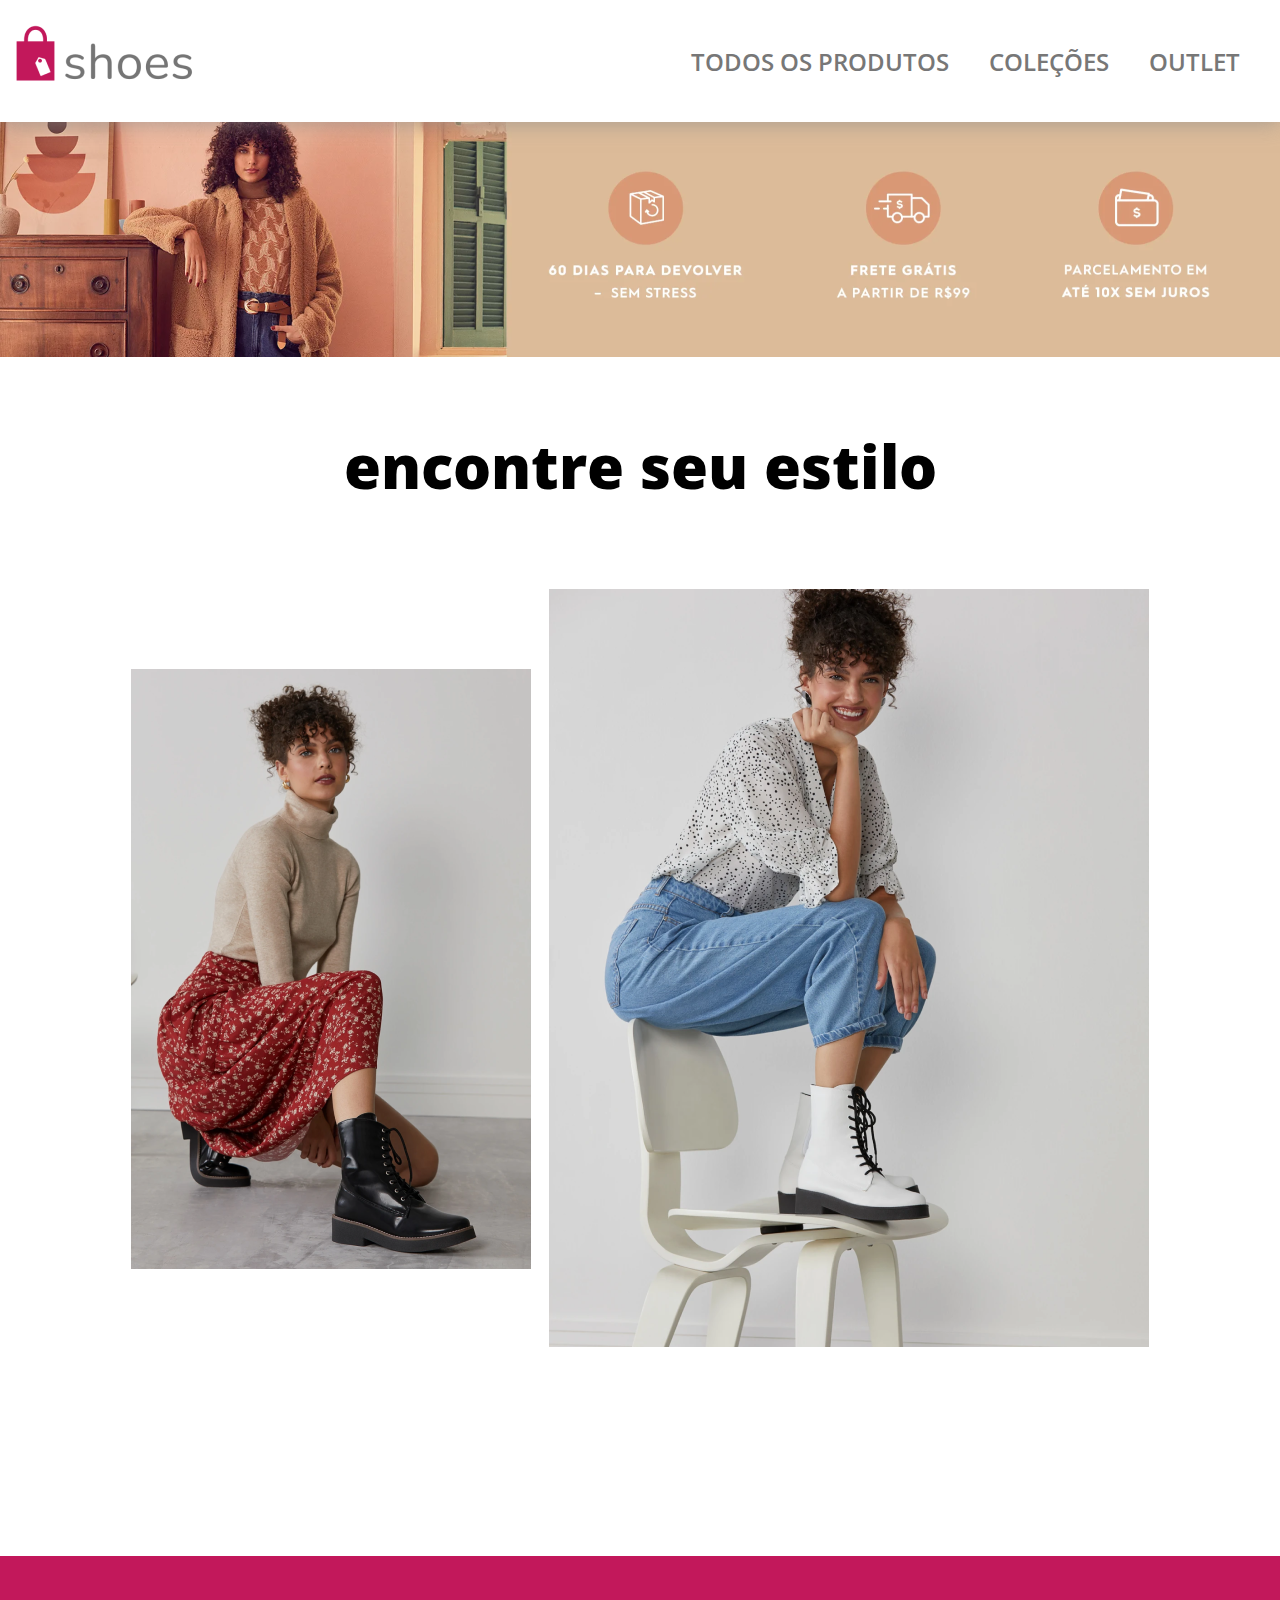
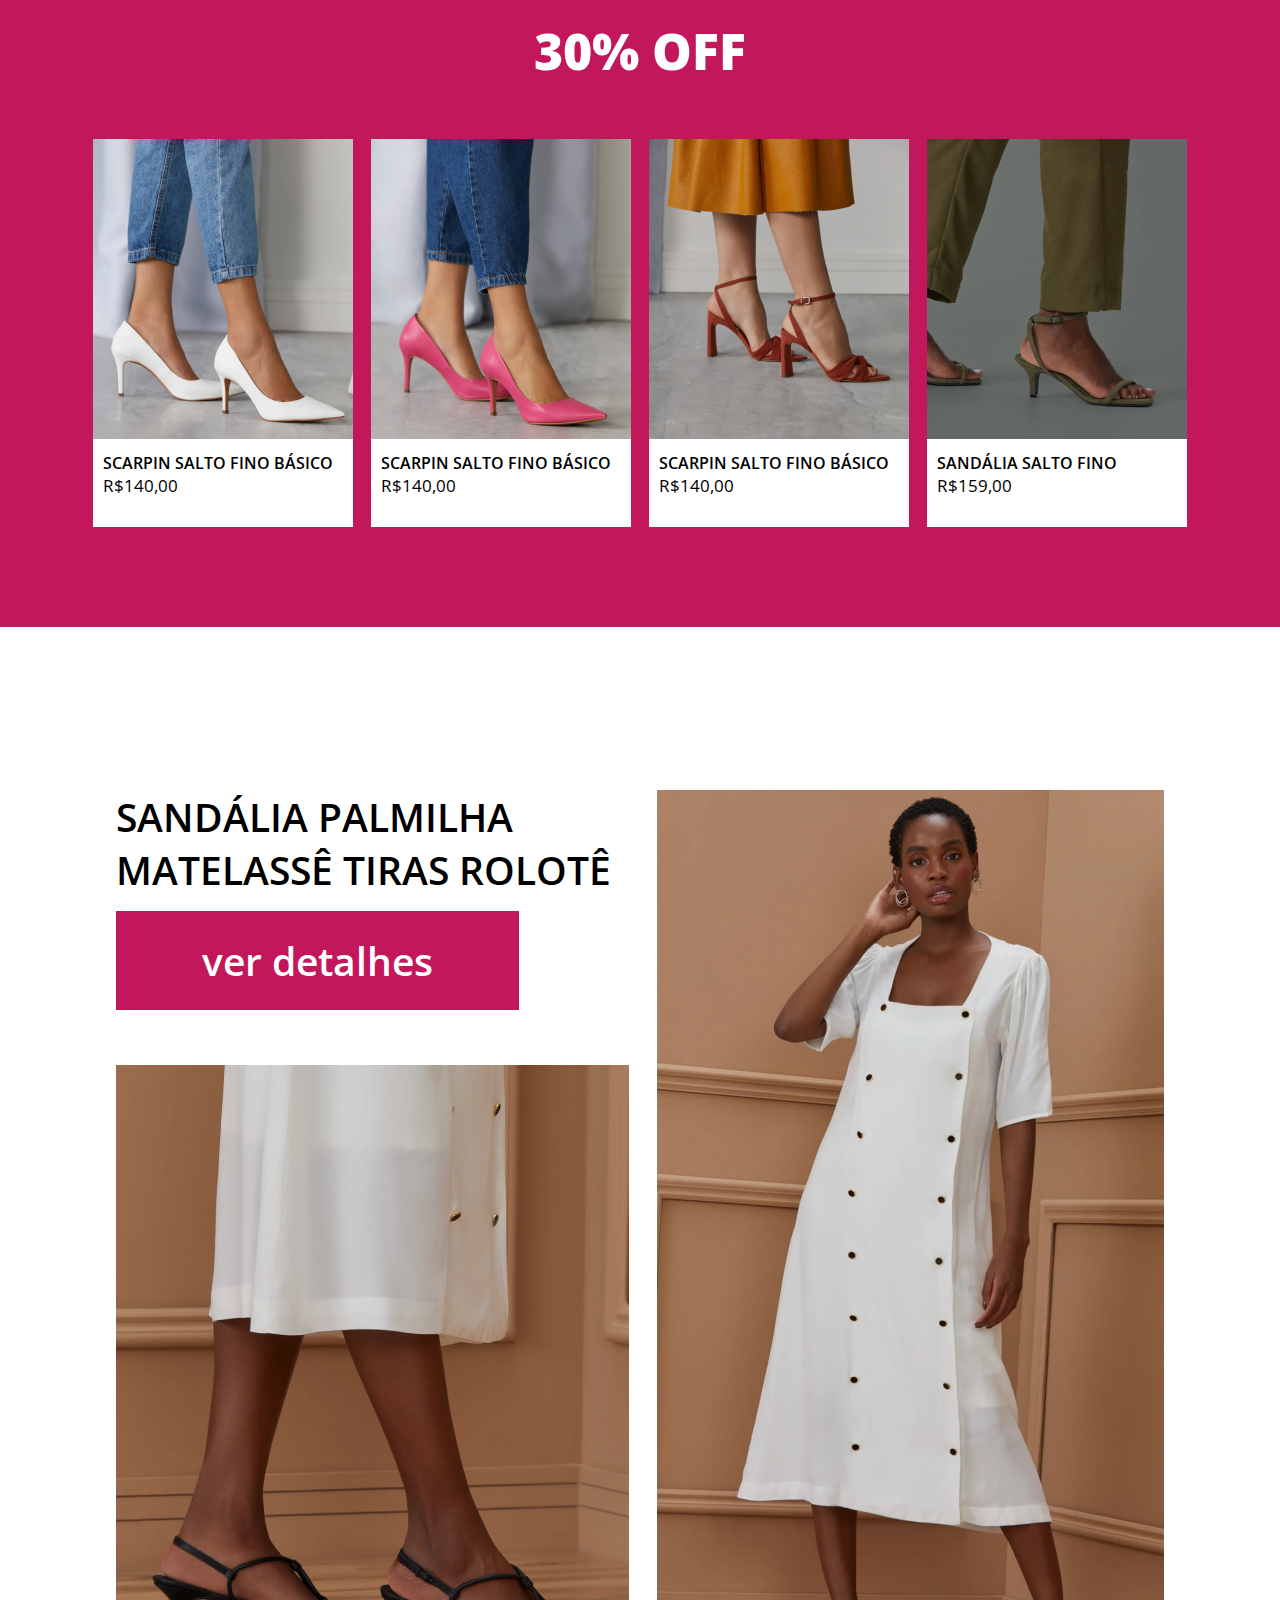
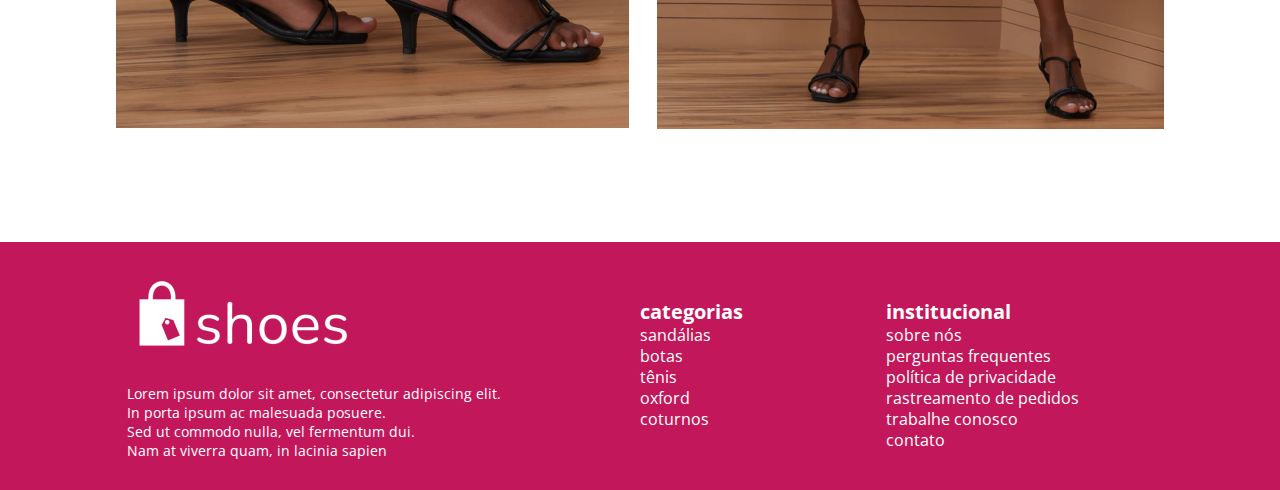
<file: index.html>
<!DOCTYPE html>

<html>

  <head>
    <title>Home | Shoes Store</title>
    <meta charset="utf-8"/>
    <meta name="viewport" content="width=device-width, initial-scale=1.0">
    <link rel="stylesheet" href="style.css">
    <link rel="preconnect" href="https://fonts.googleapis.com">
    <link rel="preconnect" href="https://fonts.gstatic.com" crossorigin>
    <link href="https://fonts.googleapis.com/css2?family=Open+Sans:ital,wght@0,300;0,400;0,500;0,600;0,700;0,800;1,300;1,400;1,500;1,600;1,700;1,800&display=swap" rel="stylesheet"> 
  </head>

  <body>
    <div id="topHolder">
      <header>
        <div id="logoHolder">
          <div class="logo"></div>
        </div>
        <div id="menuHolder">
          <div class="menuItem">TODOS OS PRODUTOS</div>
          <div class="menuItem">COLEÇÕES</div>
          <div class="menuItem">OUTLET</div>
        </div>
      </header>
    </div>
    <main>
      <section id="firstSection">
        <h1 id="firstSectionTitle">encontre seu estilo</h1>
        <div id="photoHolder">
          <div class="photo" id="leftPhoto01"></div>
          <div class="photo" id="rightPhoto01"></div>
        </div>
      </section>
      <section id="secondSection">
        <h1 id="secondSectionTitle">30% OFF</h1>
        <div id="carousel">
          <div>
            <div class="photo" id="carouselPhoto01"></div>
            <div class="bottomTitle">
              <p class="itemTitle">SCARPIN SALTO FINO BÁSICO</p>
              <p class="itemPrice">R$140,00</p>
            </div>
          </div>
          <div>
            <div class="photo" id="carouselPhoto02"></div>
            <div class="bottomTitle">
              <p class="itemTitle">SCARPIN SALTO FINO BÁSICO</p>
              <p class="itemPrice">R$140,00</p>
            </div>
          </div>
          <div>
            <div class="photo" id="carouselPhoto03"></div>
            <div class="bottomTitle">
              <p class="itemTitle">SCARPIN SALTO FINO BÁSICO</p>
              <p class="itemPrice">R$140,00</p>
            </div>
          </div>
          <div>
            <div class="photo" id="carouselPhoto04"></div>
            <div class="bottomTitle">
              <p class="itemTitle">SANDÁLIA SALTO FINO</p>
              <p class="itemPrice">R$159,00</p>
            </div>
          </div>
      </section>
      <section id="thirdSection">
        <div id="leftHolderBottom">
          <div id="infoHolderBottom">
            <h1 id="infoBottom">SANDÁLIA PALMILHA MATELASSÊ TIRAS ROLOTÊ</h1>
            <div id="buttonBottom">ver detalhes</div>
          </div>
          <div id="leftImageBottom"></div>
        </div>
        <div id="rightHolderBottom">
          <div id="rightImageBottom"></div>
        </div>
      </section>
    </main>
    <footer>
      <div id="leftFooterHolder">
        <div id="logoFooter"></div>
        <div id="leftTextFooterHolder">
          <p id="leftTextFooter">
            Lorem ipsum dolor sit amet, consectetur adipiscing elit.<br>
            In porta ipsum ac malesuada posuere.<br>
            Sed ut commodo nulla, vel fermentum dui.<br> 
            Nam at viverra quam, in lacinia sapien
          </p>
        </div>
      </div>
      <div id="rightFooterHolder">
        <div id="categoriesFooterHolder">
          <p id="categoriesFooterTitle">categorias</p>
          <p id="categoriesFooterText">
            sandálias<br>
            botas<br>
            tênis<br>
            oxford<br>
            coturnos
          </p>
        </div>
        <div id="institutionalFooterHolder">
          <p id="institutionalFooterTitle">institucional</p>
          <p id="institutionalFooterText">
            sobre nós<br>
            perguntas frequentes<br>
            política de privacidade<br>
            rastreamento de pedidos<br>
            trabalhe conosco<br>
            contato
          </p>
        </div>
      </div>
    </footer>
  </body>
  
</html>
</file>
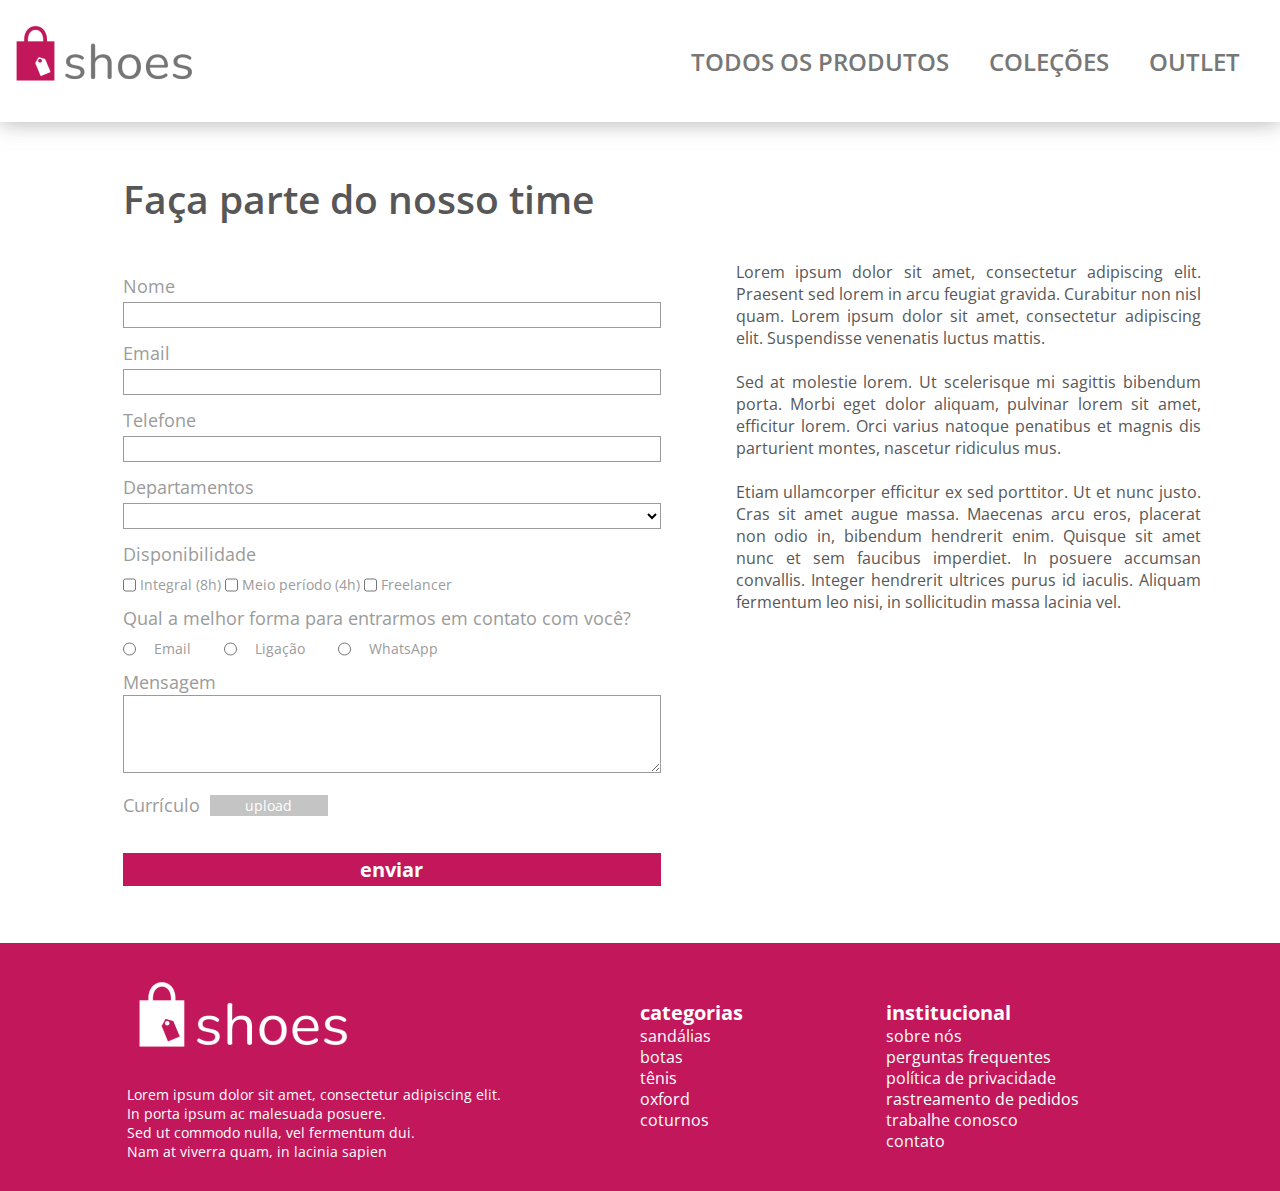
<file: forms.html>
<!DOCTYPE html>

<html>

  <head>
    <title>Forms | Shoes Store</title>
    <meta charset="utf-8"/>
    <meta name="viewport" content="width=device-width, initial-scale=1.0">
    <link rel="stylesheet" href="style.css">
    <link rel="preconnect" href="https://fonts.googleapis.com">
    <link rel="preconnect" href="https://fonts.gstatic.com" crossorigin>
    <link href="https://fonts.googleapis.com/css2?family=Open+Sans:ital,wght@0,300;0,400;0,500;0,600;0,700;0,800;1,300;1,400;1,500;1,600;1,700;1,800&display=swap" rel="stylesheet"> 
  </head>

  <body>
    <div id="topHolderForms">
      <header>
        <div id="logoHolder">
          <div class="logo"></div>
        </div>
        <div id="menuHolder">
          <div class="menuItem">TODOS OS PRODUTOS</div>
          <div class="menuItem">COLEÇÕES</div>
          <div class="menuItem">OUTLET</div>
        </div>
      </header>
    </div>
    <main id="mainForms">
      <div id="mainFormsTitle">
        <p>Faça parte do nosso time</p>
      </div>
      <div id="mainFormsHolder">
        <div id="formsHolder">
          <form action="" method="POST">
            <label for="nome" class="fieldLabel">Nome</label>
            <input type="text" name="nome" id="nome">

            <label for="email" class="fieldLabel">Email</label>
            <input type="email" name="email" id="email">

            <label for="phone" class="fieldLabel">Telefone</label>
            <input type="tel" name="phone" id="phone">

            <label for="department" class="fieldLabel">Departamentos</label>
            <select name="department">
              <option value="0"></option>
              <option value="1">Financeiro</option>
              <option value="2">Comercial</option>
              <option value="3">Recursos Humanos</option>
            </select>

            <div class="optFieldHolder">
              <label for="disp">Disponibilidade</label>
              <div class="optHolder">
                <input type="checkbox" name="disp" value="8">
                <label for="8">Integral (8h)</label>
                <input type="checkbox" name="disp" value="4">
                <label for="4">Meio período (4h)</label>
                <input type="checkbox" name="disp" value="0">
                <label for="0">Freelancer</label>
              </div>
            </div>

            <div class="optFieldHolder">
              <label for="forma">Qual a melhor forma para entrarmos em contato com você?</label>
              <div class="optHolder">
                <input type="radio" name="forma" value="email">
                <label for="email" class="label">Email</label>
                <input type="radio" name="forma" value="call">
                <label for="call" class="label">Ligação</label>
                <input type="radio" name="forma" value="wapp">
                <label for="wapp" class="label">WhatsApp</label>
              </div>
            </div>

            <div class="optFieldHolder">
              <label for="message">Mensagem</label>
              <textarea name="message" id="message"></textarea>
            </div>

            <div id="cvHolder">
              <label for="cv">Currículo</label>
              <button type="upload" id="upButton">upload</button>
            </div>

            <div id="sendHolder" class="optFieldHolder">
              <button type="submit" id="sendButton">enviar</button>
            </div>
          </form>
        </div>
        <div id="textFormsHolder">
          <p class="textFormsParagraph">
            Lorem ipsum dolor sit amet, consectetur adipiscing elit. 
            Praesent sed lorem in arcu feugiat gravida. 
            Curabitur non nisl quam. 
            Lorem ipsum dolor sit amet, consectetur adipiscing elit. 
            Suspendisse venenatis luctus mattis. 
          </p>
          <p class="textFormsParagraph">
            Sed at molestie lorem. 
            Ut scelerisque mi sagittis bibendum porta. 
            Morbi eget dolor aliquam, pulvinar lorem sit amet, efficitur lorem. 
            Orci varius natoque penatibus et magnis dis parturient montes, nascetur ridiculus mus. 
          </p>
          <p class="textFormsParagraph">
            Etiam ullamcorper efficitur ex sed porttitor. 
            Ut et nunc justo. Cras sit amet augue massa. 
            Maecenas arcu eros, placerat non odio in, bibendum hendrerit enim. 
            Quisque sit amet nunc et sem faucibus imperdiet. 
            In posuere accumsan convallis. 
            Integer hendrerit ultrices purus id iaculis. 
            Aliquam fermentum leo nisi, in sollicitudin massa lacinia vel. 
          </p>
        </div>
      </div>

    </main>
    <footer>
      <div id="leftFooterHolder">
        <div id="logoFooter"></div>
        <div id="leftTextFooterHolder">
          <p id="leftTextFooter">
            Lorem ipsum dolor sit amet, consectetur adipiscing elit.<br>
            In porta ipsum ac malesuada posuere.<br>
            Sed ut commodo nulla, vel fermentum dui.<br> 
            Nam at viverra quam, in lacinia sapien
          </p>
        </div>
      </div>
      <div id="rightFooterHolder">
        <div id="categoriesFooterHolder">
          <p id="categoriesFooterTitle">categorias</p>
          <p id="categoriesFooterText">
            sandálias<br>
            botas<br>
            tênis<br>
            oxford<br>
            coturnos
          </p>
        </div>
        <div id="institutionalFooterHolder">
          <p id="institutionalFooterTitle">institucional</p>
          <p id="institutionalFooterText">
            sobre nós<br>
            perguntas frequentes<br>
            política de privacidade<br>
            rastreamento de pedidos<br>
            trabalhe conosco<br>
            contato
          </p>
        </div>
      </div>
    </footer>
  </body>
  
</html>
</file>
<file: style.css>
* {
  margin:0;
  padding: 0;
  box-sizing: border-box;
  border: 0px solid red;
  font-family: 'Open Sans', sans-serif;
}

#topHolder {
  height: 357px;
  width: 100%;
  display: flex;
  flex-direction: row;
  justify-content: center;
  background-image: url(img/banner.png);
  background-repeat: no-repeat;
  background-size: 1280px;
  background-position: bottom;
}

#banner {
  background-image: url(img/banner.png);
  background-repeat: no-repeat;
  background-size: contain;
  height: 235px;
  width: 1270px;
  max-width: 1270px;
}

header {
  width: 100%;
  height: 122px;
  display: flex;
  flex-direction: row;
  justify-items: flex-end;
  align-items: center;
  box-shadow: 0px 1px 20px rgba(139, 139, 139, 0.65);
  padding: 0px calc((100vw - 1280px) / 2);
}

#logoHolder {
  width: 30vw;
  min-width: 209px;
  flex-direction: row;
  justify-content: flex-end;
}

.logo {
  background-image: url(img/logo-color.png);
  background-size:contain;
  background-repeat: no-repeat;
  width: 209px;
  height: 104px;
  min-height: 104px;
  min-width: 209px;
}

#menuHolder {
  width: 70vw;
  min-width: 300px;
  display: flex;
  flex-direction: row;
  justify-content: flex-end;
  align-items: center;
}

.menuItem {
  padding-right: 40px;
  display: flex;
  flex-shrink: 1;
  font-weight: 600;
  font-size: 24px;
  line-height: 33px;
  color: #777777;
}

main {
  display: flex;
  flex-direction: column;
  align-items: center;
}

#firstSection {
  display: flex;
  flex-direction: column;
  width: 1280px;
}

#firstSectionTitle {
  text-align: center;
  font-size: 60px;
  padding-top: 68px;
  padding-bottom: 82px;
  font-weight: 800;
}

#photoHolder {
  display: flex;
  flex-direction: row;
  justify-content: center;
  align-items: center;
  padding-bottom: 207px;
}

#leftPhoto01 {
  background-image: url(img/photoshoot-1.png);
  background-size: contain;
  background-repeat: no-repeat;
  width: 400px;
  height: 600px;
}

#rightPhoto01 {
  background-image: url(img/photoshoot-2.png);
  background-size: contain;
  background-repeat: no-repeat;
  width: 600px;
  height: 760px;
}

#secondSection {
  background-color: #C2185B;
  display: flex;
  flex-direction: column;
  justify-content: space-between;
  align-items: center;
  width: 100%;
  padding-bottom: 100px;
}

#secondSectionTitle {
  font-size: 50px;
  color: white;
  padding-top: 61px;
  padding-bottom: 54px;
  font-weight: 800;
}

#carousel {
  display: flex;
  flex-direction: row;
  justify-content: space-between;
  max-width: 1280px;
}

.photo {
  background-size: contain;
  background-repeat: no-repeat;
  height: 300px;
  width: 260px;
  margin: 0px 9px;
}

#carouselPhoto01 {
  background-image: url(img/shoes1.png);
}

#carouselPhoto02 {
  background-image: url(img/shoes2.png);
}

#carouselPhoto03 {
  background-image: url(img/shoes3.png);
}

#carouselPhoto04 {
  background-image: url(img/shoes4.png);
}

.bottomTitle {
  height: 88px;
  background-color: white;
  margin: 0px 9px;
}

.itemTitle {
  font-weight: 600;
  font-size: 16px;
  line-height: 22px;
  padding-top: 13px;
  padding-left: 10px;
}

.itemPrice {
  font-weight: 400;
  font-size: 17px;
  line-height: 23px;
  padding-left: 10px;
}

#thirdSection {
  width: 1280px;
  padding-top: 163px;
  padding-bottom: 113px;
  display: flex;
  flex-direction: row;
  justify-content: center;
}

#leftHolderBottom {
  display: flex;
  flex-direction: column;
}

#infoHolderBottom {
  margin: 0px 14px;
}

#infoBottom {
  font-weight: 600;
  font-size: 39px;
  line-height: 53px;
  color: #000000;
  width: 513px;
  margin-bottom: 15px;
  font-weight: 600;
}

#buttonBottom {
  width: 403px;
  height: 99px;
  background: #C2185B;
  text-align: center;
  color: white;
  font-size: 39px;
  margin-bottom: 55px;
  font-weight: 600;
  padding-top: 23px;
}

#leftImageBottom {
  background-image: url(img/photoshoot-3.png);
  width: 513px;
  height: 663px;
  margin: 0px 14px;
}

#rightImageBottom{
  background-image: url(img/photoshoot-4.png);
  width: 507px;
  height: 939px;
  margin: 0px 14px;
}

footer {
  height: 248px;
  padding: 0px calc((100vw - 1280px) / 2);
  background-color: #C2185B;
  color:white;
  display: grid;
  grid-template-columns: 1fr 1fr;
}

#leftFooterHolder {
  margin-top: 19px;
  margin-left: 127px;
}

#logoFooter {
  background-size: contain;
  background-repeat: no-repeat;
  background-image: url(img/logo-white.png);
  width: 233px;
  height: 123px;
}

#leftTextFooter {
  font-weight: 400;
  font-size: 14px;
  line-height: 19px;
}

#rightFooterHolder {
  display: grid;
  grid-template-columns: 1fr 1fr;
  margin-top: 56px;
  margin-right: 148px;
}

#categoriesFooterTitle {
  font-weight: 700;
  font-size: 20px;
  line-height: 27px;
}

#categoriesFooterText {
  font-weight: 400;
  font-size: 16px;
  line-height: 21px;
}

#institutionalFooterTitle {
  font-weight: 700;
  font-size: 20px;
  line-height: 27px;
}

#institutionalFooterText {
  font-weight: 400;
  font-size: 16px;
  line-height: 21px;
}

#topHolderForms {
  height: 152px;
  width: 100%;
  display: flex;
  flex-direction: row;
  justify-content: center;
}

#mainForms {
  display: flex;
  flex-direction: column;
  padding-top: 23px;
  padding: 0px calc((100vw - 1280px) / 2);
}

#mainFormsTitle {
  width: 100%;
  padding-left: 123px;
  padding-top: 20px;
  padding-bottom: 36px;
  display: flex;
  flex-direction: row;
  justify-content: flex-start;
  font-weight: 600;
  font-size: 39px;
  line-height: 53px;
  color: #575757;
}

#mainFormsHolder {
  display: grid;
  grid-template-columns: 1fr 1fr;
}

#formsHolder {
  padding-left: 123px;
  padding-bottom: 57px;
}

form {
  display: flex;
  flex-direction: column;
}

.fieldLabel {
  padding-top: 15px;
  padding-bottom: 5px;
  font-weight: 400;
  font-size: 18px;
  line-height: 21px;
  color: #9B9B9B
}

#nome {
  width: 538px;
  height: 26px;
  background: #FFFFFF;
  border: 1px solid #9B9B9B;
}

#email {
  width: 538px;
  height: 26px;
  background: #FFFFFF;
  border: 1px solid #9B9B9B;
}

#phone {
  width: 538px;
  height: 26px;
  background: #FFFFFF;
  border: 1px solid #9B9B9B;
}

select {
  width: 538px;
  height: 26px;
  background: #FFFFFF;
  border: 1px solid #9B9B9B;
}

#radioHolder {
  display: flex;
  flex-direction: row;
}

#textFormsHolder {
  padding-right: 80px;
  padding-left: 75px;
  width: 620px;
  height: 448px;
}

.textFormsParagraph {
  font-weight: 400;
  font-size: 16px;
  line-height: 22px;
  color: #575757;
  padding-bottom: 22px;
  text-align: justify;
}

.optFieldHolder {
  display: flex;
  flex-direction: column;
  padding-top: 15px;
  font-weight: 400;
  font-size: 18px;
  line-height: 21px;
  color: #9B9B9B;
}

.optHolder {
  display: flex;
  flex-direction: row;
  justify-content: space-between;
  padding-top: 12px;
  width: 330px;
  font-weight: 400;
  font-size: 14px;
  line-height: 16px;
  color: #9B9B9B;
}

.label {
  margin-right: 15px;
}

textarea {
  background: #FFFFFF;
  border: 1px solid #9B9B9B;
  margin-top: 2px;
  height: 78px;
}

#cvHolder {
  display: flex;
  flex-direction: row;
  padding-top: 22px;
  padding-bottom: 22px;
  font-weight: 400;
  font-size: 18px;
  line-height: 21px;
  color: #9B9B9B;
}

#upButton {
  width: 118px;
  height: 21px;
  margin-left: 10px;
  background: #C4C4C4;
  font-weight: 400;
  font-size: 14px;
  line-height: 16px;
  color: #FFFFFF;
}

#sendButton {
  height: 33px;
  background: #C2185B;
  color: #FFFFFF;
  font-weight: 700;
  font-size: 20px;
  line-height: 23px;
}
</file>
